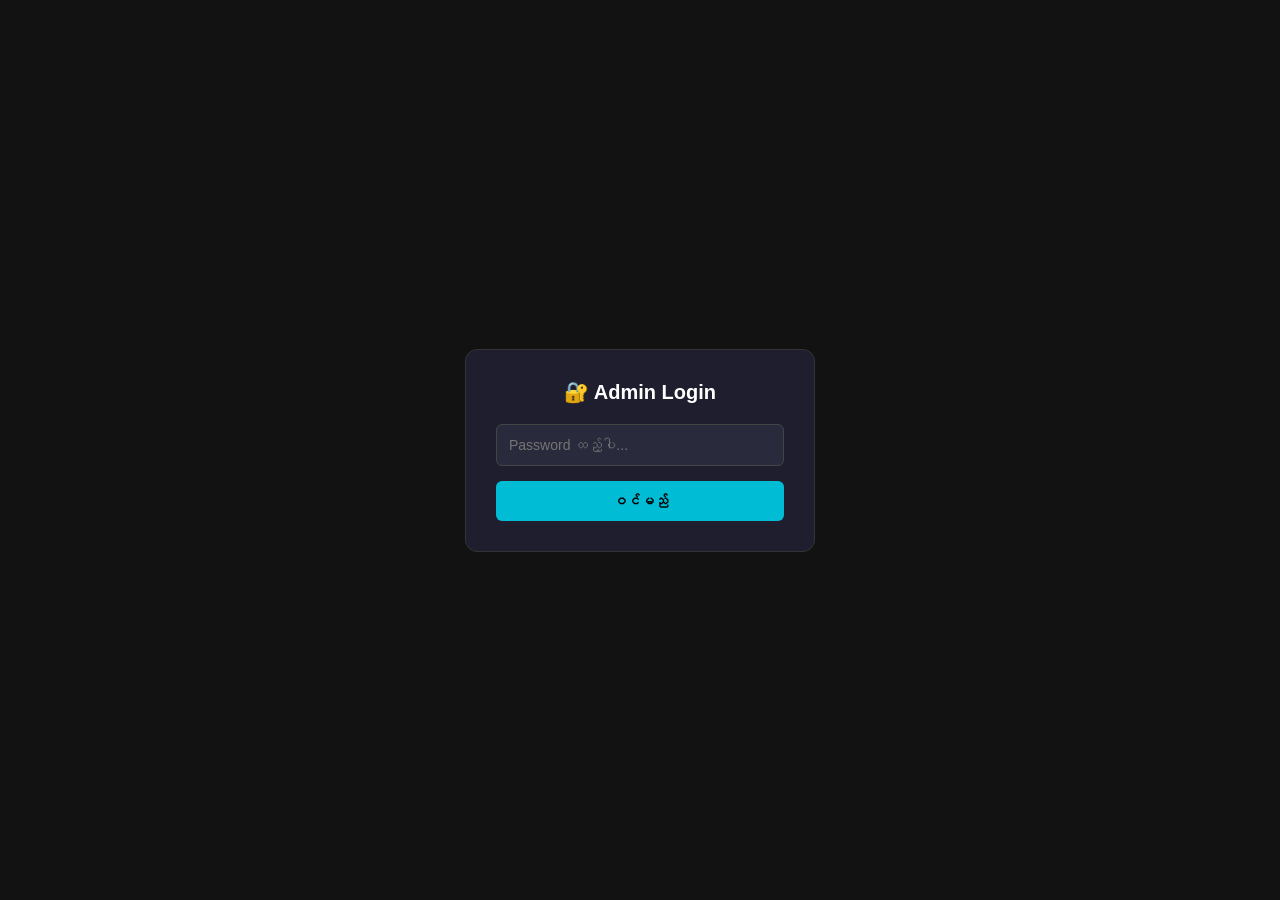
<file: admin.html>
<!DOCTYPE html>
<html lang="en">
<head>
    <meta charset="UTF-8">
    <meta name="viewport" content="width=device-width, initial-scale=1.0">
    <title>Admin Panel - AKL Gaming HUB</title>
    <link rel="stylesheet" href="style.css">
    <link rel="stylesheet" href="admin.css">
</head>
<body>

<!-- 🔒 Admin Login Modal -->
<div id="adminLoginModal" style="position: fixed; top: 0; left: 0; width: 100%; height: 100%; background: #121212; display: flex; justify-content: center; align-items: center; z-index: 9999;">
    <div style="background: #1e1e2f; padding: 30px; border-radius: 12px; width: 90%; max-width: 350px; text-align: center; border: 1px solid #333;">
        <h2 style="color: #fff; margin-bottom: 20px; font-size: 20px;">🔐 Admin Login</h2>
        <input type="password" id="adminPasswordInput" placeholder="Password ထည့်ပါ..." style="width: 100%; padding: 12px; background: #2a2a3d; border: 1px solid #444; color: #fff; border-radius: 6px; margin-bottom: 15px; font-size: 14px; outline: none; box-sizing: border-box;">
        <button type="button" onclick="verifyAdminPassword()" style="width: 100%; padding: 12px; background: #00bcd4; color: #000; font-weight: bold; border: none; border-radius: 6px; cursor: pointer; font-size: 14px;">ဝင်မည်</button>
        <p id="loginErrorMsg" style="color: #ff5252; font-size: 12px; margin-top: 10px; display: none;">❌ Password မှားယွင်းနေပါသည်။</p>
    </div>
</div>

<!-- 🛠️ Admin Dashboard -->
<div id="adminApp" style="display: none;">
    <header class="admin-header">
        <div class="admin-header-content">
            <a href="index.html" class="back-btn">← Back</a>
            <span class="admin-title">⚙️ Admin Panel (Firebase)</span>
            <button type="button" onclick="adminLogout()" style="background: #ff5252; color: #fff; border: none; padding: 5px 10px; border-radius: 4px; font-size: 12px; cursor: pointer;">Logout</button>
        </div>
    </header>

    <div id="dashboardScreen" class="dashboard-screen">
        <div class="stats-grid">
            <div class="stat-card">
                <div class="stat-number" id="totalGames">0</div>
                <div class="stat-label">Total Items</div>
            </div>
            <div class="stat-card">
                <div class="stat-number" id="featuredGames">0</div>
                <div class="stat-label">Featured</div>
            </div>
        </div>

        <div class="admin-actions">
            <button class="action-btn primary" onclick="showAddForm()" style="width: 100%;">➕ Add New Item (Game / App)</button>
        </div>

        <!-- 📦 JSON Bulk Import Box -->
        <div style="background: #1e1e2f; padding: 15px; border-radius: 12px; margin: 15px 0; border: 1px dashed #00bcd4;">
            <h3 style="margin-bottom: 10px; font-size: 15px; color: #fff;">📦 Bulk Import Games/Apps (JSON)</h3>
            <input type="file" id="jsonBatchFile" accept=".json" style="color: #fff; margin-bottom: 10px; width: 100%; font-size: 13px;">
            <button type="button" class="action-btn primary" style="width: 100%; padding: 10px; background: #00bcd4; color: #000; font-weight: bold; border-radius: 6px; border: none; cursor: pointer;" onclick="uploadJSONBatch()">🚀 ဖိုင်မှ ဒေတာများ တင်သွင်းမည်</button>
        </div>

        <div id="gameForm" class="game-form" style="display:none;">
            <h3 class="form-title" id="formTitle">➕ Add New Item</h3>
            <form id="gameFormInputs" onsubmit="saveGame(event)">
                <input type="hidden" id="editId">
                
                <div class="form-group">
                    <label>Name (Game / App Name) *</label>
                    <input type="text" id="gameName" placeholder="Enter name" required>
                </div>

                <div class="form-group">
                    <label>Platform / Category Type *</label>
                    <select id="gamePlatform" required>
                        <option value="">Select Platform / Type</option>
                        <option value="android">Android (Game)</option>
                        <option value="psp">PSP</option>
                        <option value="ps2">PS2</option>
                        <option value="wii">Wii</option>
                        <option value="app">App / Utility / Tool</option>
                    </select>
                </div>

                <div class="form-group">
                    <label>Type *</label>
                    <select id="gameType" required>
                        <option value="Original">Original</option>
                        <option value="MOD">MOD</option>
                        <option value="Full">Full</option>
                    </select>
                </div>

                <div class="form-row">
                    <div class="form-group">
                        <label>Version</label>
                        <input type="text" id="gameVersion" placeholder="1.0.0">
                    </div>
                    <div class="form-group">
                        <label>Size</label>
                        <input type="text" id="gameSize" placeholder="45 MB">
                    </div>
                </div>

                <div class="form-group">
                    <label>Cover / Icon URL</label>
                    <input type="url" id="gameIcon" placeholder="https://example.com/cover.jpg">
                </div>

                <div class="form-group">
                    <label>Description</label>
                    <textarea id="gameDescription" placeholder="Description..." rows="4"></textarea>
                </div>

                <div class="form-group">
                    <label>Features</label>
                    <input type="text" id="gameFeatures" placeholder="Open World, Offline, Tools">
                    <small>Separate each feature with a comma.</small>
                </div>

                <!-- 📶 Data Download Link -->
                <div class="form-group" style="background: rgba(245, 158, 11, 0.1); padding: 12px; border-radius: 8px; border: 1px solid rgba(245, 158, 11, 0.3);">
                    <label style="color: #f59e0b; font-weight: bold;">📶 Data Download URL *</label>
                    <input type="url" id="gameDataDownloadUrl" placeholder="https://example.com/data-version" required style="margin-top: 5px;">
                </div>

                <!-- 🛜 WiFi Download Link -->
                <div class="form-group" style="background: rgba(16, 185, 129, 0.1); padding: 12px; border-radius: 8px; border: 1px solid rgba(16, 185, 129, 0.3);">
                    <label style="color: #10b981; font-weight: bold;">🛜 WiFi Download URL (Optional)</label>
                    <input type="url" id="gameWifiDownloadUrl" placeholder="https://example.com/wifi-version" style="margin-top: 5px;">
                </div>

                <div class="form-group">
                    <label>📦 OBB File URL (Optional)</label>
                    <input type="url" id="gameObbUrl" placeholder="https://example.com/obb-file.zip">
                </div>

                <div class="form-group playstore-admin-group">
                    <label>▶️ Google Play Store URL</label>
                    <input type="url" id="gamePlayStoreUrl" placeholder="https://play.google.com/store/apps/details?id=...">
                </div>

                <div class="screenshots-admin-box">
                    <div class="screenshots-admin-title">📸 Screenshots</div>
                    <div class="form-group">
                        <label>Screenshot 1</label>
                        <input type="url" id="screenshot1" placeholder="URL 1">
                    </div>
                    <div class="form-group">
                        <label>Screenshot 2</label>
                        <input type="url" id="screenshot2" placeholder="URL 2">
                    </div>
                    <div class="form-group">
                        <label>Screenshot 3</label>
                        <input type="url" id="screenshot3" placeholder="URL 3">
                    </div>
                    <div class="form-group">
                        <label>Screenshot 4</label>
                        <input type="url" id="screenshot4" placeholder="URL 4">
                    </div>
                </div>

                <!-- 🏷️ Badges Checkbox Options -->
                <div style="background: rgba(0, 188, 212, 0.05); padding: 15px; border-radius: 8px; border: 1px solid rgba(0, 188, 212, 0.2); margin: 15px 0;">
                    <label style="color: #00bcd4; font-weight: bold; display: block; margin-bottom: 10px;">🏷️ Game Badges & Status</label>
                    
                    <div class="form-group checkbox-group" style="margin-bottom: 8px;">
                        <label style="color: #ff5252; font-weight: bold;">
                            <input type="checkbox" id="gameIsHot"> 🔥 HOT Game (လူကြိုက်များသော ဂိမ်း)
                        </label>
                    </div>

                    <div class="form-group checkbox-group" style="margin-bottom: 8px;">
                        <label style="color: #2196f3; font-weight: bold;">
                            <input type="checkbox" id="gameIsNew"> 🆕 NEW Game (ဂိမ်းအသစ်)
                        </label>
                    </div>

                    <div class="form-group checkbox-group" style="margin-bottom: 8px;">
                        <label style="color: #ff9800; font-weight: bold;">
                            <input type="checkbox" id="gameIsUpdate"> 🆙 UPDATE (လင့်ခ်အသစ်တင်ထားသည်)
                        </label>
                    </div>

                    <div class="form-group checkbox-group" style="margin-bottom: 8px;">
                        <label style="color: #00bcd4; font-weight: bold;">
                            <input type="checkbox" id="gameIsSmall"> 🕹️ Small Game (ဂိမ်းအသေးစားများအတွက်)
                        </label>
                    </div>

                    <div class="form-group checkbox-group">
                        <label>
                            <input type="checkbox" id="gameFeatured"> Featured Item
                        </label>
                    </div>
                </div>

                <div class="form-actions">
                    <button type="submit" class="action-btn primary">💾 Save Item</button>
                    <button type="button" class="action-btn secondary" onclick="cancelForm()">Cancel</button>
                </div>
            </form>
        </div>

        <div class="games-list-section">
            <h3 class="section-title">📋 Manage Games & Apps</h3>
            <div class="search-container" style="margin-bottom: 15px;">
                <input type="text" id="gameSearchInput" placeholder="🔍 နာမည် ရိုက်ရှာရန်..." style="width: 100%; padding: 12px; border-radius: 8px; border: 1px solid #444; background: #222; color: #fff; font-size: 15px; box-sizing: border-box;">
            </div>
            <div id="adminGamesList" class="admin-games-list"></div>
        </div>
    </div>
</div>

<script type="module" src="admin.js"></script>
</body>
</html>
</file>
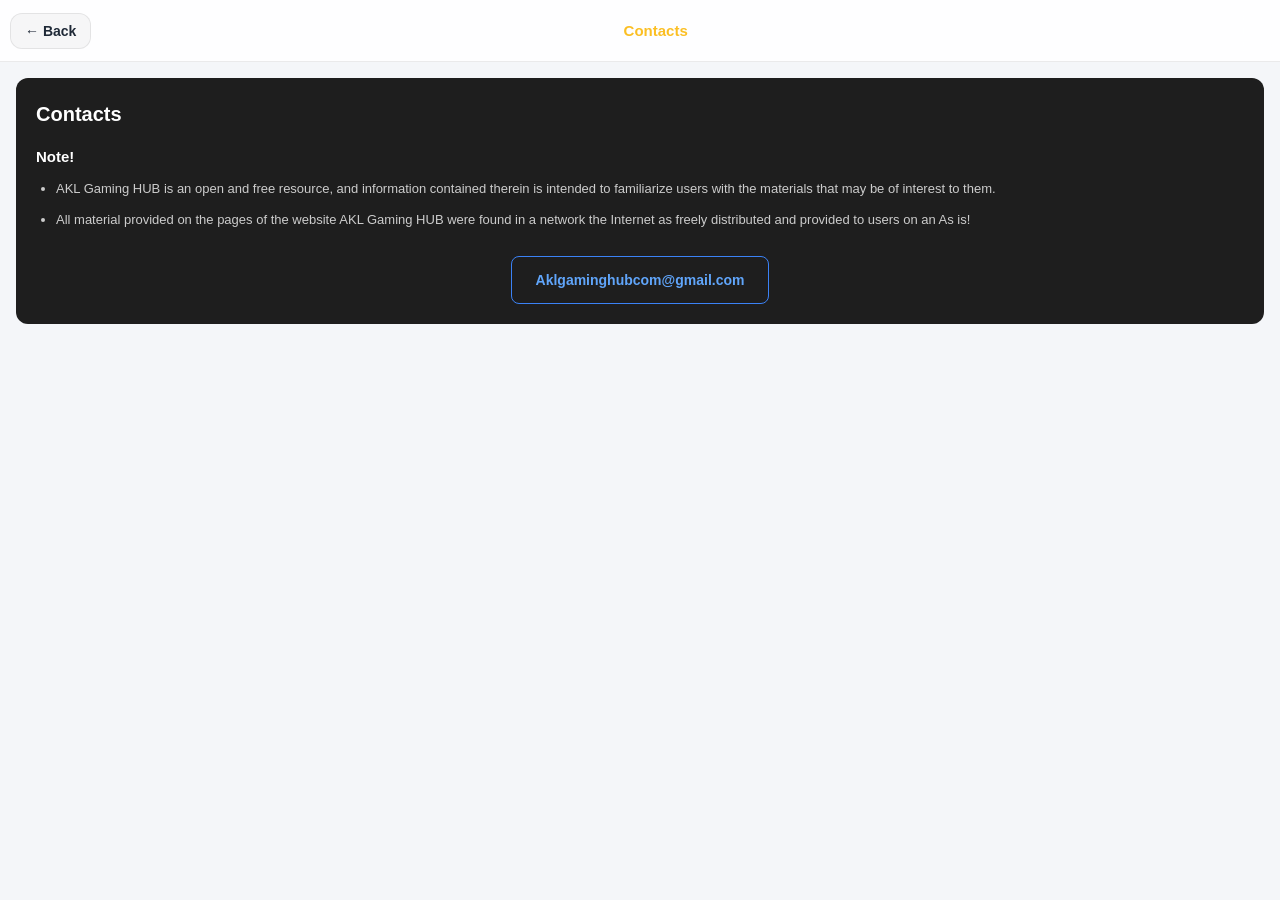
<file: contact.html>
<!DOCTYPE html>
<html lang="en">
<head>
    <meta charset="UTF-8">
    <meta name="viewport" content="width=device-width, initial-scale=1.0, maximum-scale=1.0, user-scalable=no">
    <title>Contact Us - AKL Gaming HUB</title>
    <link rel="stylesheet" href="style.css">
    <link rel="stylesheet" href="detail.css">
</head>
<body>
<div id="detailApp">
    <header class="detail-header" style="display: flex; align-items: center; justify-content: space-between; padding: 0 10px;">
        <button class="back-btn" onclick="goBack()">← Back</button>
        <div style="color: #fbbf24; font-weight: bold; font-size: 15px;">Contacts</div>
        <div style="width: 50px;"></div>
    </header>
    
    <main class="detail-content" style="padding: 16px; color: #ccc; line-height: 1.6;">
        <div style="background: #1e1e1e; padding: 20px; border-radius: 12px;">
            <h1 style="color: #fff; font-size: 20px; margin-bottom: 15px;">Contacts</h1>
            
            <h3 style="color: #fff; font-size: 15px; margin-bottom: 10px;">Note!</h3>
            <ul style="padding-left: 20px; font-size: 13px; margin-bottom: 20px; display: flex; flex-direction: column; gap: 10px;">
                <li>AKL Gaming HUB is an open and free resource, and information contained therein is intended to familiarize users with the materials that may be of interest to them.</li>
                <li>All material provided on the pages of the website AKL Gaming HUB were found in a network the Internet as freely distributed and provided to users on an As is!</li>
            </ul>

            <div style="text-align: center; margin-top: 25px;">
                <a href="mailto:aklgaminghubcom@gmail.com" style="display: inline-block; background: transparent; border: 1px solid #3b82f6; color: #60a5fa; padding: 12px 24px; border-radius: 8px; text-decoration: none; font-weight: bold; font-size: 14px;">Aklgaminghubcom@gmail.com</a>
            </div>
        </div>
    </main>
</div>
<script>
    function goBack() { window.history.back(); }
</script>
</body>
</html>
</file>
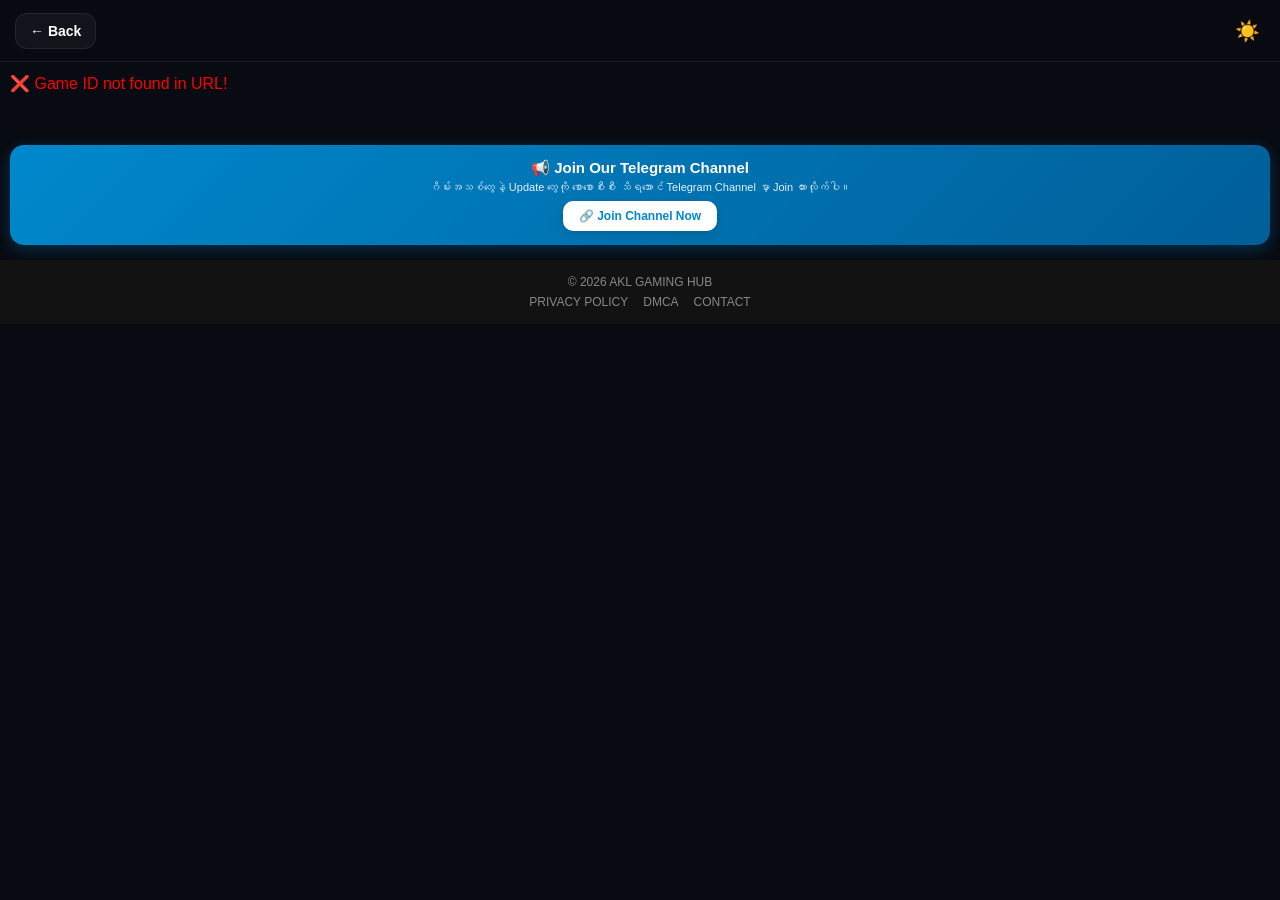
<file: detail.html>
<!DOCTYPE html>
<html lang="en">
<head>
    <meta charset="UTF-8">
    <meta name="viewport" content="width=device-width, initial-scale=1.0, maximum-scale=1.0, user-scalable=no">
    <title>Loading Game... - AKL Gaming HUB</title>
    <link rel="stylesheet" href="style.css">
    <link rel="stylesheet" href="detail.css">
</head>
<body>
<div id="detailApp">
    <header class="detail-header">
        <button type="button" class="back-btn" onclick="goBack()" style="flex-shrink: 0;">← Back</button>
        <button type="button" id="themeToggleBtn" onclick="toggleTheme()" style="background:none; border:none; font-size:20px; cursor:pointer; padding:5px; flex-shrink:0; margin-left: auto;">🌙</button>
    </header>
    
    <main id="detailContent" class="detail-content">
        <div class="detail-loading">
            <div class="detail-loading-icon">🎮</div>
            <div>Loading game...</div>
        </div>
    </main>

    <div id="popularGamesContainer" style="margin-top: 10px; padding: 0 10px;"></div>

    <div style="margin: 12px 10px 0; padding: 14px; background: linear-gradient(135deg, #0088cc, #005f99); border-radius: 14px; text-align: center; color: #fff; box-shadow: 0 4px 15px rgba(0,136,204,0.3);">
        <div style="font-size: 15px; font-weight: 850; margin-bottom: 4px;">📢 Join Our Telegram Channel</div>
        <div style="font-size: 11px; opacity: 0.9; margin-bottom: 8px;">ဂိမ်းအသစ်တွေနဲ့ Update တွေကို စောစောစီးစီး သိရအောင် Telegram Channel မှာ Join ထားလိုက်ပါ။</div>
        <a href="https://t.me/s/aklgamesharing" target="_blank" rel="noopener noreferrer" style="display: inline-block; background: #fff; color: #0088cc; padding: 8px 16px; border-radius: 10px; font-size: 12px; font-weight: 850; text-decoration: none; box-shadow: 0 3px 8px rgba(0,0,0,0.15);">🔗 Join Channel Now</a>
    </div>

    <footer class="detail-footer-box" style="margin-top: 15px; padding: 15px 10px; text-align: center; border-top: 1px solid var(--border-color); font-size: 12px;">
        <div style="margin-bottom: 6px; font-weight: 500;">© 2026 AKL GAMING HUB</div>
        <div style="display: flex; justify-content: center; gap: 15px; flex-wrap: wrap;">
            <a href="privacy.html" style="text-decoration: none;">PRIVACY POLICY</a>
            <a href="dmca.html" style="text-decoration: none;">DMCA</a>
            <a href="contact.html" style="text-decoration: none;">CONTACT</a>
        </div>
    </footer>
</div>

<script src="detail.js"></script>
</body>
</html>
</file>
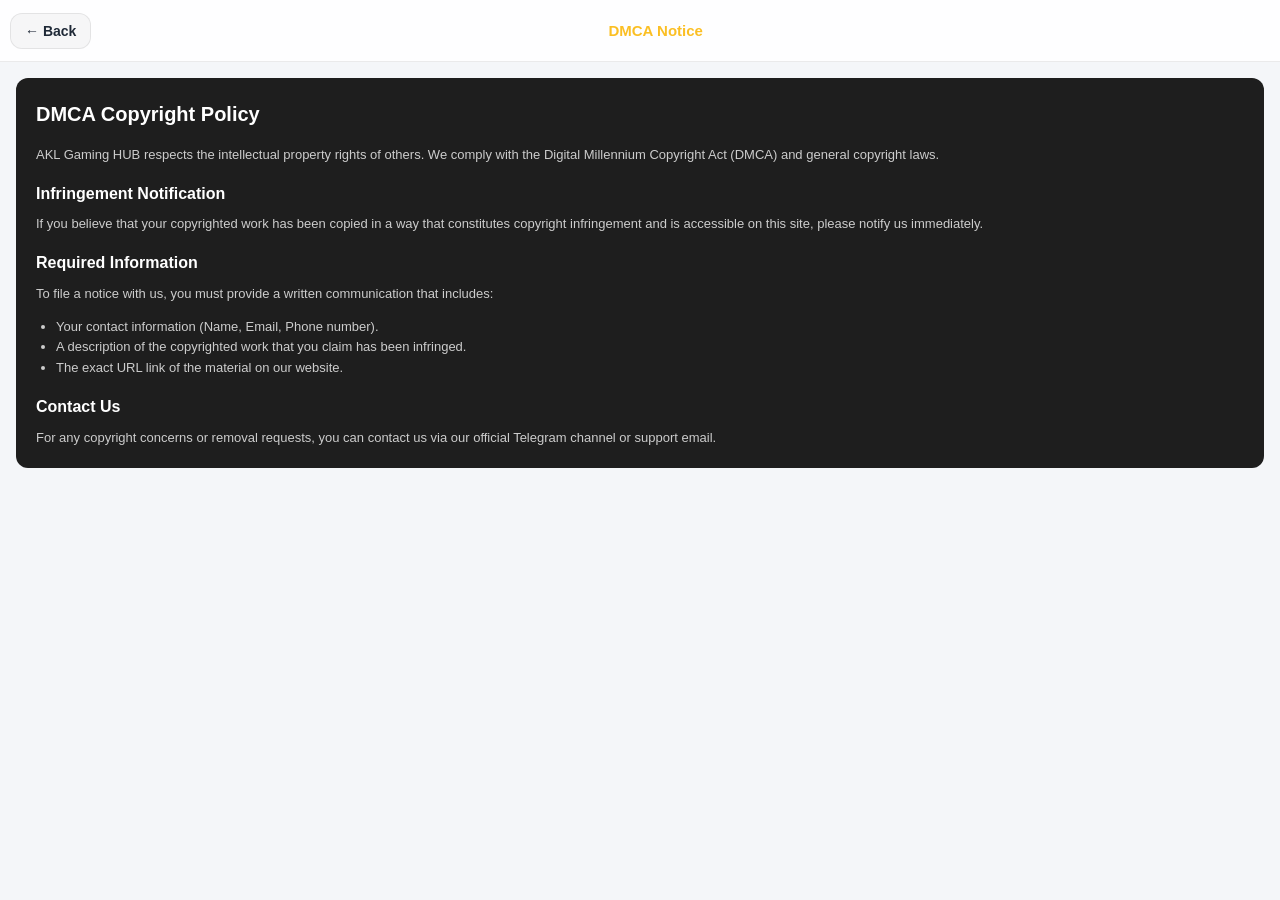
<file: dmca.html>
<!DOCTYPE html>
<html lang="en">
<head>
    <meta charset="UTF-8">
    <meta name="viewport" content="width=device-width, initial-scale=1.0, maximum-scale=1.0, user-scalable=no">
    <title>DMCA Policy - AKL Gaming HUB</title>
    <link rel="stylesheet" href="style.css">
    <link rel="stylesheet" href="detail.css">
</head>
<body>
<div id="detailApp">
    <header class="detail-header" style="display: flex; align-items: center; justify-content: space-between; padding: 0 10px;">
        <button class="back-btn" onclick="goBack()">← Back</button>
        <div style="color: #fbbf24; font-weight: bold; font-size: 15px;">DMCA Notice</div>
        <div style="width: 50px;"></div>
    </header>
    
    <main class="detail-content" style="padding: 16px; color: #ccc; line-height: 1.6;">
        <div style="background: #1e1e1e; padding: 20px; border-radius: 12px;">
            <h1 style="color: #fff; font-size: 20px; margin-bottom: 15px;">DMCA Copyright Policy</h1>
            <p style="margin-bottom: 12px; font-size: 13px;">AKL Gaming HUB respects the intellectual property rights of others. We comply with the Digital Millennium Copyright Act (DMCA) and general copyright laws.</p>
            
            <h3 style="color: #fff; font-size: 16px; margin-top: 15px; margin-bottom: 8px;">Infringement Notification</h3>
            <p style="margin-bottom: 12px; font-size: 13px;">If you believe that your copyrighted work has been copied in a way that constitutes copyright infringement and is accessible on this site, please notify us immediately.</p>
            
            <h3 style="color: #fff; font-size: 16px; margin-top: 15px; margin-bottom: 8px;">Required Information</h3>
            <p style="margin-bottom: 12px; font-size: 13px;">To file a notice with us, you must provide a written communication that includes:</p>
            <ul style="margin-bottom: 12px; padding-left: 20px; font-size: 13px;">
                <li>Your contact information (Name, Email, Phone number).</li>
                <li>A description of the copyrighted work that you claim has been infringed.</li>
                <li>The exact URL link of the material on our website.</li>
            </ul>
            
            <h3 style="color: #fff; font-size: 16px; margin-top: 15px; margin-bottom: 8px;">Contact Us</h3>
            <p style="font-size: 13px;">For any copyright concerns or removal requests, you can contact us via our official Telegram channel or support email.</p>
        </div>
    </main>
</div>
<script>
    function goBack() { window.history.back(); }
</script>
</body>
</html>
</file>
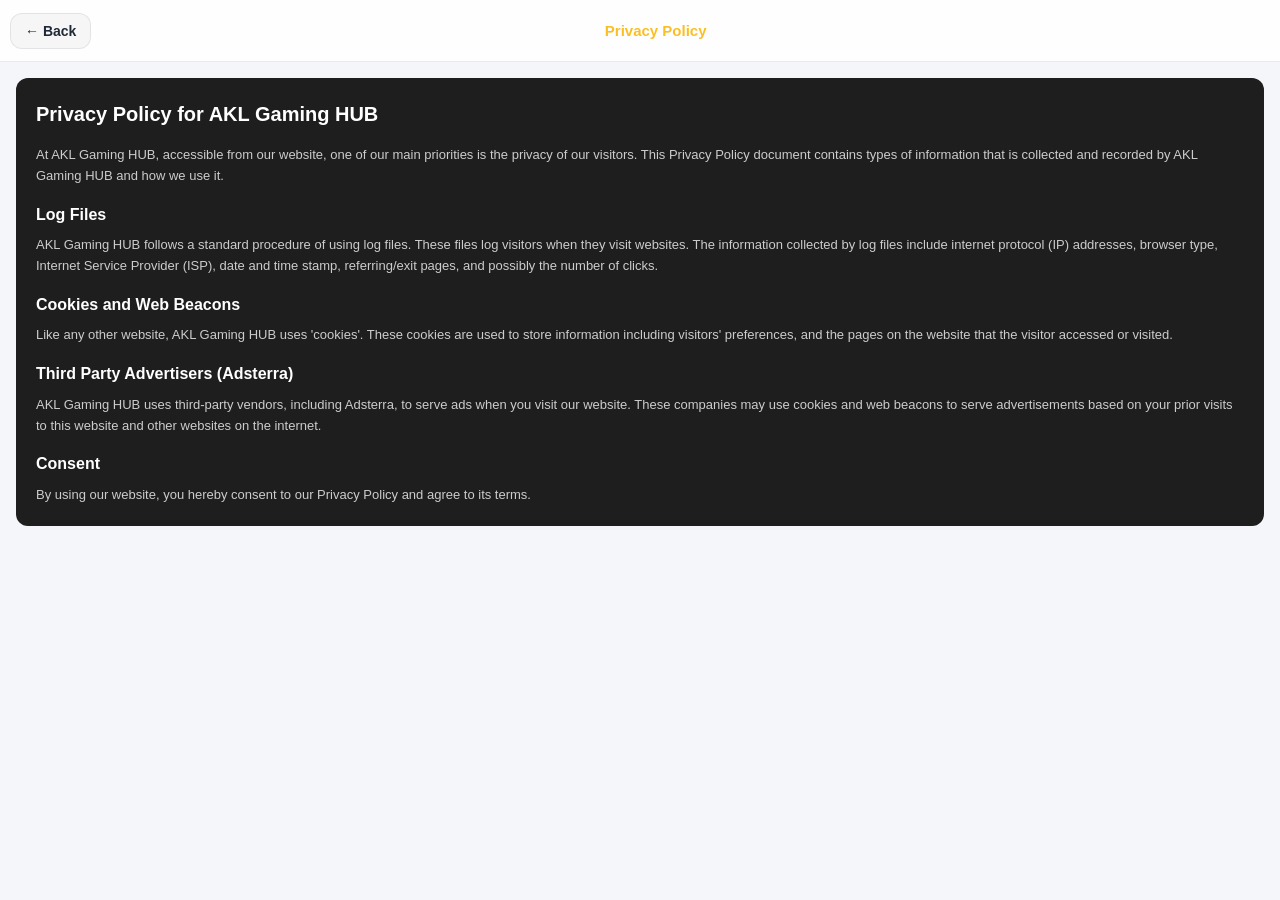
<file: privacy.html>
<!DOCTYPE html>
<html lang="en">
<head>
    <meta charset="UTF-8">
    <meta name="viewport" content="width=device-width, initial-scale=1.0, maximum-scale=1.0, user-scalable=no">
    <title>Privacy Policy - AKL Gaming HUB</title>
    <link rel="stylesheet" href="style.css">
    <link rel="stylesheet" href="detail.css">
</head>
<body>
<div id="detailApp">
    <header class="detail-header" style="display: flex; align-items: center; justify-content: space-between; padding: 0 10px;">
        <button class="back-btn" onclick="goBack()">← Back</button>
        <div style="color: #fbbf24; font-weight: bold; font-size: 15px;">Privacy Policy</div>
        <div style="width: 50px;"></div>
    </header>
    
    <main class="detail-content" style="padding: 16px; color: #ccc; line-height: 1.6;">
        <div style="background: #1e1e1e; padding: 20px; border-radius: 12px;">
            <h1 style="color: #fff; font-size: 20px; margin-bottom: 15px;">Privacy Policy for AKL Gaming HUB</h1>
            <p style="margin-bottom: 12px; font-size: 13px;">At AKL Gaming HUB, accessible from our website, one of our main priorities is the privacy of our visitors. This Privacy Policy document contains types of information that is collected and recorded by AKL Gaming HUB and how we use it.</p>
            
            <h3 style="color: #fff; font-size: 16px; margin-top: 15px; margin-bottom: 8px;">Log Files</h3>
            <p style="margin-bottom: 12px; font-size: 13px;">AKL Gaming HUB follows a standard procedure of using log files. These files log visitors when they visit websites. The information collected by log files include internet protocol (IP) addresses, browser type, Internet Service Provider (ISP), date and time stamp, referring/exit pages, and possibly the number of clicks.</p>
            
            <h3 style="color: #fff; font-size: 16px; margin-top: 15px; margin-bottom: 8px;">Cookies and Web Beacons</h3>
            <p style="margin-bottom: 12px; font-size: 13px;">Like any other website, AKL Gaming HUB uses 'cookies'. These cookies are used to store information including visitors' preferences, and the pages on the website that the visitor accessed or visited.</p>
            
            <h3 style="color: #fff; font-size: 16px; margin-top: 15px; margin-bottom: 8px;">Third Party Advertisers (Adsterra)</h3>
            <p style="margin-bottom: 12px; font-size: 13px;">AKL Gaming HUB uses third-party vendors, including Adsterra, to serve ads when you visit our website. These companies may use cookies and web beacons to serve advertisements based on your prior visits to this website and other websites on the internet.</p>
            
            <h3 style="color: #fff; font-size: 16px; margin-top: 15px; margin-bottom: 8px;">Consent</h3>
            <p style="font-size: 13px;">By using our website, you hereby consent to our Privacy Policy and agree to its terms.</p>
        </div>
    </main>
</div>
<script>
    function goBack() { window.history.back(); }
</script>
</body>
</html>
</file>
<file: style.css>
:root {
    --bg-color: #0a0a0a;
    --header-bg: #0f0f0f;
    --text-color: #ffffff;
    --text-muted: #9ca3af;
    --card-bg: #141414;
    --card-border: #222222;
    --card-border-hover: #fbbf24;
    --search-bg: #1a1a1a;
    --search-border: #2a2a2a;
    --accent-color: #fbbf24;
}

body.light-theme {
    --bg-color: #f3f4f6;
    --header-bg: #ffffff;
    --text-color: #1f2937;
    --text-muted: #4b5563;
    --card-bg: #ffffff;
    --card-border: #e5e7eb;
    --card-border-hover: #d97706;
    --search-bg: #e5e7eb;
    --search-border: #d1d5db;
    --accent-color: #d97706;
}

* {
    margin: 0;
    padding: 0;
    box-sizing: border-box;
}

body {
    font-family: -apple-system, BlinkMacSystemFont, "Segoe UI", Roboto, sans-serif;
    background: var(--bg-color);
    color: var(--text-color);
    min-height: 100vh;
    overflow-x: hidden;
    transition: background 0.3s ease, color 0.3s ease;
}

#splashScreen {
    position: fixed;
    top: 0;
    left: 0;
    width: 100%;
    height: 100%;
    background: var(--bg-color);
    display: flex;
    align-items: center;
    justify-content: center;
    z-index: 9999;
}

.splash-content {
    text-align: center;
}

.splash-icon {
    width: 130px;
    height: 130px;
    margin: 0 auto 20px;
    display: flex;
    align-items: center;
    justify-content: center;
    animation: pulse 1.5s ease-in-out infinite;
}

.splash-icon img {
    width: 100%;
    height: 100%;
    object-fit: contain;
    display: block;
}

@keyframes pulse {
    0%, 100% { transform: scale(1); }
    50% { transform: scale(1.06); }
}

.splash-title {
    font-size: 32px;
    font-weight: 700;
    color: var(--text-muted);
    margin-bottom: 30px;
    letter-spacing: 1px;
}

.splash-loader {
    width: 50px;
    height: 50px;
    margin: 0 auto;
    border: 4px solid var(--card-border);
    border-top: 4px solid var(--accent-color);
    border-radius: 50%;
    animation: spin 1s linear infinite;
}

@keyframes spin {
    0% { transform: rotate(0deg); }
    100% { transform: rotate(360deg); }
}

#mainApp {
    display: none;
    padding-bottom: 80px;
}

.app-header {
    background: var(--header-bg);
    padding: 12px 20px;
    border-bottom: 1px solid var(--card-border);
    position: sticky;
    top: 0;
    z-index: 100;
    transition: background 0.3s ease;
}

.header-content {
    display: flex;
    align-items: center;
    justify-content: space-between;
}

.logo {
    display: flex;
    align-items: center;
    gap: 12px;
}

.logo-icon {
    width: 38px;
    height: 38px;
    flex-shrink: 0;
    display: flex;
    align-items: center;
    justify-content: center;
    overflow: hidden;
    border-radius: 10px;
    background: var(--search-bg);
    border: 1px solid var(--search-border);
}

.logo-icon img {
    width: 100%;
    height: 100%;
    object-fit: cover;
    display: block;
}

.logo-text {
    font-size: 20px;
    font-weight: 800;
    letter-spacing: 0.5px;
    background: linear-gradient(135deg, var(--text-color) 30%, var(--accent-color) 100%);
    -webkit-background-clip: text;
    -webkit-text-fill-color: transparent;
}

.tg-header-btn {
    display: inline-flex;
    align-items: center;
    gap: 5px;
    background: #0088cc;
    color: #fff;
    padding: 5px 10px;
    border-radius: 10px;
    font-size: 12px;
    font-weight: 700;
    text-decoration: none;
    margin-right: 8px;
}

.search-container {
    padding: 15px 20px;
    background: var(--header-bg);
    transition: background 0.3s ease;
}

.search-box {
    background: var(--search-bg);
    border-radius: 25px;
    padding: 12px 18px;
    display: flex;
    align-items: center;
    gap: 12px;
    border: 1px solid var(--search-border);
}

.search-box:focus-within {
    border-color: var(--accent-color);
}

.search-icon {
    font-size: 18px;
    color: var(--text-muted);
}

.search-input {
    flex: 1;
    background: transparent;
    border: none;
    outline: none;
    color: var(--text-color);
    font-size: 16px;
}

.search-input::placeholder {
    color: var(--text-muted);
}

.type-tabs {
    display: flex;
    gap: 10px;
    padding: 0 20px;
    margin-bottom: 15px;
}
.type-tab-btn {
    flex: 1;
    padding: 10px;
    border: none;
    border-radius: 12px;
    font-size: 14px;
    font-weight: 700;
    cursor: pointer;
    background: var(--card-bg);
    color: var(--text-color);
    border: 1px solid var(--card-border);
    transition: all 0.2s ease;
}
.type-tab-btn.active {
    background: var(--accent-color);
    color: #000;
    border-color: var(--accent-color);
}

.main-content {
    padding: 0 20px 20px;
}

.section-title {
    font-size: 16px;
    font-weight: 700;
    color: var(--text-color);
}

.section-header-flex {
    display: flex;
    align-items: center;
    justify-content: space-between;
    margin: 20px 0 12px 0;
}

.see-all-link {
    font-size: 13px;
    color: var(--text-muted);
    text-decoration: none;
    cursor: pointer;
}
.see-all-link:hover {
    color: var(--accent-color);
}

/* Big Hero Banner Styles */
.hero-banner-card {
    background: var(--card-bg);
    border-radius: 16px;
    overflow: hidden;
    border: 1px solid var(--card-border);
    box-shadow: 0 4px 15px rgba(0,0,0,0.3);
    margin-bottom: 20px;
    cursor: pointer;
}
.hero-banner-img {
    width: 100%;
    height: 180px;
    object-fit: cover;
    display: block;
}

/* Categories Section */
.categories-scroll {
    display: flex;
    gap: 10px;
    overflow-x: auto;
    padding: 5px 0 15px;
    scrollbar-width: none;
}
.categories-scroll::-webkit-scrollbar {
    display: none;
}
.category-btn {
    padding: 8px 16px;
    background: var(--card-bg);
    border: 1px solid var(--card-border);
    border-radius: 25px;
    color: var(--text-muted);
    font-size: 13px;
    font-weight: 500;
    cursor: pointer;
    white-space: nowrap;
}
.category-btn.active {
    background: var(--accent-color);
    color: #000;
    border-color: var(--accent-color);
    font-weight: 600;
}

/* 2-Column Grid for Games */
.games-grid-2col {
    display: grid;
    grid-template-columns: repeat(2, 1fr);
    gap: 12px;
}

.mini-game-card {
    background: var(--card-bg);
    border-radius: 14px;
    overflow: hidden;
    border: 1px solid var(--card-border);
    position: relative;
    display: flex;
    flex-direction: column;
    justify-content: space-between;
    padding: 10px;
    cursor: pointer;
    transition: border-color 0.2s ease;
}
.mini-game-card:hover {
    border-color: var(--card-border-hover);
}

.badge-tag {
    position: absolute;
    top: 8px;
    left: 8px;
    background: #ff3b30;
    color: #fff;
    font-size: 9px;
    font-weight: 800;
    padding: 3px 7px;
    border-radius: 6px;
    text-transform: uppercase;
    z-index: 10;
    box-shadow: 0 2px 5px rgba(0,0,0,0.3);
}
.badge-tag.new {
    background: #007aff;
}

.mini-game-img {
    width: 100%;
    height: 110px;
    object-fit: cover;
    border-radius: 10px;
    margin-bottom: 8px;
    background: var(--search-bg);
}

.mini-game-footer {
    display: flex;
    align-items: center;
    justify-content: space-between;
    margin-top: 4px;
    gap: 4px;
}

.mini-game-name {
    font-size: 13px;
    font-weight: 600;
    color: var(--text-color);
    white-space: nowrap;
    overflow: hidden;
    text-overflow: ellipsis;
    flex: 1;
}

.play-small-btn {
    background: #33261a;
    color: #ff9500;
    border: 1px solid #553b1a;
    padding: 4px 8px;
    border-radius: 8px;
    font-size: 11px;
    font-weight: 700;
    cursor: pointer;
    white-space: nowrap;
}

/* Pagination Styles */
.pagination-container {
    display: flex;
    justify-content: center;
    align-items: center;
    gap: 6px;
    margin: 25px 0;
    flex-wrap: wrap;
}

.page-btn {
    min-width: 36px;
    height: 36px;
    padding: 0 8px;
    border: none;
    border-radius: 8px;
    background: var(--card-bg);
    color: var(--text-color);
    border: 1px solid var(--card-border);
    font-size: 14px;
    font-weight: 600;
    cursor: pointer;
}

.page-btn.active {
    background: var(--accent-color);
    color: #000;
    border-color: var(--accent-color);
}

.page-btn:disabled {
    opacity: 0.4;
    cursor: not-allowed;
}

.no-games {
    grid-column: span 2;
    text-align: center;
    padding: 40px 20px;
    color: var(--text-muted);
    font-size: 15px;
}

.bottom-nav {
    position: fixed;
    bottom: 0;
    left: 0;
    width: 100%;
    background: var(--header-bg);
    border-top: 1px solid var(--card-border);
    display: flex;
    justify-content: space-around;
    padding: 8px 0;
    z-index: 100;
}

.nav-item {
    display: flex;
    flex-direction: column;
    align-items: center;
    gap: 2px;
    padding: 5px 20px;
    cursor: pointer;
    color: var(--text-muted);
    background: none;
    border: none;
    font-family: inherit;
}

.nav-item.active {
    color: var(--accent-color);
}

.running-notice-container {
    background: rgba(245, 158, 11, 0.12);
    border-top: 1px solid rgba(245, 158, 11, 0.3);
    border-bottom: 1px solid rgba(245, 158, 11, 0.3);
    padding: 8px 0;
    margin-bottom: 12px;
    overflow: hidden;
    white-space: nowrap;
}
.running-notice-text {
    display: inline-block;
    padding-left: 100%;
    animation: ticker 18s linear infinite;
    color: #f59e0b;
    font-size: 12px;
    font-weight: 700;
}
@keyframes ticker {
    0% { transform: translate3d(0, 0, 0); }
    100% { transform: translate3d(-100%, 0, 0); }
}
</file>
<file: admin.css>
/* =========================================================
   AKL GAMING HUB
   ADMIN PANEL + GAME DETAIL PAGE
   COMPLETE CSS
========================================================= */


/* =========================================================
   RESET & BASE
========================================================= */

* {
    margin: 0;
    padding: 0;
    box-sizing: border-box;
}

html {
    scroll-behavior: smooth;
}

body {
    font-family:
        -apple-system,
        BlinkMacSystemFont,
        "Segoe UI",
        Roboto,
        Arial,
        sans-serif;

    background: #0a0a0a;
    color: #ffffff;
    min-height: 100vh;
    overflow-x: hidden;
}

button,
input,
select,
textarea {
    font-family: inherit;
}

button {
    cursor: pointer;
}


/* =========================================================
   ADMIN APP
========================================================= */

#adminApp {
    display: none;
    background: #0a0a0a;
    min-height: 100vh;
    padding-bottom: 30px;
}

#adminApp.show {
    display: block;
}


/* =========================================================
   ADMIN HEADER
========================================================= */

.admin-header {
    background: #0f0f0f;
    padding: 15px 20px;

    border-bottom:
        1px solid #1a1a1a;

    position: sticky;
    top: 0;

    z-index: 100;
}

.admin-header-content {
    display: flex;
    align-items: center;
    justify-content: space-between;

    gap: 15px;
}

.admin-title {
    color: #e0e0e0;
    font-size: 18px;
    font-weight: 700;
}

.logout-btn {
    background: #ff4444;
    color: #fff;

    border: none;

    padding: 7px 16px;

    border-radius: 8px;

    font-size: 14px;
    font-weight: 600;
}

.logout-btn:active {
    transform: scale(.95);
}


/* =========================================================
   LOGIN SCREEN
========================================================= */

.login-screen {
    display: flex;

    align-items: center;
    justify-content: center;

    min-height: 80vh;

    padding: 20px;
}

.login-box {
    background: #141414;

    border-radius: 20px;

    padding: 40px 30px;

    max-width: 400px;
    width: 100%;

    border:
        1px solid #1a1a1a;

    text-align: center;

    box-shadow:
        0 20px 60px rgba(0,0,0,.35);
}

.login-icon {
    font-size: 60px;
    margin-bottom: 15px;
}

.login-title {
    color: #e0e0e0;

    font-size: 24px;
    font-weight: 700;

    margin-bottom: 8px;
}

.login-subtitle {
    color: #666;

    font-size: 14px;

    margin-bottom: 25px;
}

.login-hint {
    color: #555;

    font-size: 13px;

    margin-top: 15px;

    font-style: italic;
}

.login-btn {
    width: 100%;

    padding: 14px;

    background:
        linear-gradient(
            135deg,
            #1a8cff,
            #0066cc
        );

    color: #fff;

    border: none;

    border-radius: 12px;

    font-size: 16px;
    font-weight: 700;

    transition:
        transform .2s,
        opacity .2s;
}

.login-btn:active {
    transform: scale(.97);
}


/* =========================================================
   DASHBOARD
========================================================= */

.dashboard-screen {
    padding: 20px;

    max-width: 800px;

    margin: 0 auto;
}


/* =========================================================
   STATS
========================================================= */

.stats-grid {
    display: grid;

    grid-template-columns:
        repeat(2, 1fr);

    gap: 15px;

    margin-bottom: 25px;
}

.stat-card {
    background: #141414;

    border-radius: 15px;

    padding: 20px;

    border:
        1px solid #1a1a1a;

    display: flex;

    align-items: center;

    gap: 15px;
}

.stat-icon {
    font-size: 35px;

    width: 50px;
    height: 50px;

    background: #1a1a1a;

    border-radius: 12px;

    display: flex;

    align-items: center;
    justify-content: center;

    flex-shrink: 0;
}

.stat-info {
    flex: 1;
    min-width: 0;
}

.stat-number {
    color: #e0e0e0;

    font-size: 28px;
    font-weight: 700;
}

.stat-label {
    color: #666;

    font-size: 14px;
}


/* =========================================================
   ADMIN ACTIONS
========================================================= */

.admin-actions {
    display: flex;

    gap: 10px;

    margin-bottom: 25px;

    flex-wrap: wrap;
}

.action-btn {
    padding: 12px 24px;

    border: none;

    border-radius: 12px;

    font-size: 15px;
    font-weight: 600;

    transition:
        transform .2s,
        opacity .2s;

    flex: 1;

    min-width: 120px;
}

.action-btn:active {
    transform: scale(.97);
}

.action-btn.primary {
    background:
        linear-gradient(
            135deg,
            #1a8cff,
            #0066cc
        );

    color: #fff;
}

.action-btn.secondary {
    background: #1a1a1a;

    color: #e0e0e0;

    border:
        1px solid #2a2a2a;
}

.action-btn.danger {
    background: #ff4444;
    color: #fff;
}


/* =========================================================
   GAME FORM
========================================================= */

.game-form {
    background: #141414;

    border-radius: 15px;

    padding: 25px;

    border:
        1px solid #1a1a1a;

    margin-bottom: 25px;
}

.form-title {
    color: #e0e0e0;

    font-size: 20px;
    font-weight: 600;

    margin-bottom: 20px;
}

.form-group {
    margin-bottom: 15px;
}

.form-group label {
    display: block;

    color: #aaa;

    font-size: 14px;
    font-weight: 500;

    margin-bottom: 6px;
}

.form-group input,
.form-group select,
.form-group textarea {
    width: 100%;

    padding: 12px 15px;

    background: #1a1a1a;

    border:
        1px solid #2a2a2a;

    border-radius: 10px;

    color: #e0e0e0;

    font-size: 15px;

    outline: none;

    transition:
        border-color .2s,
        box-shadow .2s;
}

.form-group input:focus,
.form-group select:focus,
.form-group textarea:focus {
    border-color: #1a8cff;

    box-shadow:
        0 0 0 3px rgba(26,140,255,.08);
}

.form-group textarea {
    resize: vertical;

    min-height: 80px;
}

.form-group input::placeholder,
.form-group textarea::placeholder {
    color: #555;
}

.form-group select option {
    background: #1a1a1a;
    color: #fff;
}

.form-row {
    display: grid;

    grid-template-columns:
        1fr 1fr;

    gap: 15px;
}


/* =========================================================
   IMAGE PREVIEW
========================================================= */

.image-preview {
    width: 100%;

    min-height: 100px;

    margin-top: 10px;

    display: flex;

    align-items: center;
    justify-content: center;

    background: #0f0f0f;

    border:
        1px dashed #333;

    border-radius: 12px;

    overflow: hidden;

    color: #555;

    font-size: 13px;
}

.image-preview img {
    width: 100%;

    max-height: 220px;

    object-fit: contain;

    display: block;
}


/* =========================================================
   SCREENSHOT INPUT AREA
========================================================= */

.screenshot-input-group {
    display: flex;

    gap: 8px;

    margin-bottom: 10px;
}

.screenshot-input-group input {
    flex: 1;
}

.add-screenshot-btn {
    width: 45px;

    border: none;

    border-radius: 10px;

    background: #1a8cff;

    color: #fff;

    font-size: 20px;
    font-weight: 700;
}

.screenshot-list {
    display: flex;

    flex-direction: column;

    gap: 8px;
}

.screenshot-item {
    display: flex;

    align-items: center;

    gap: 8px;

    background: #101010;

    border:
        1px solid #222;

    padding: 8px;

    border-radius: 10px;
}

.screenshot-item img {
    width: 70px;
    height: 45px;

    object-fit: cover;

    border-radius: 6px;
}

.remove-screenshot-btn {
    margin-left: auto;

    border: none;

    background: #ff4444;

    color: #fff;

    width: 30px;
    height: 30px;

    border-radius: 7px;

    font-weight: 700;
}


/* =========================================================
   CHECKBOX
========================================================= */

.checkbox-group {
    display: flex;

    align-items: center;

    margin: 10px 0;
}

.checkbox-group label {
    display: flex;

    align-items: center;

    gap: 10px;

    cursor: pointer;

    color: #e0e0e0;
}

.checkbox-group input[type="checkbox"] {
    width: 20px;
    height: 20px;

    accent-color: #1a8cff;

    cursor: pointer;
}


/* =========================================================
   FORM ACTIONS
========================================================= */

.form-actions {
    display: flex;

    gap: 10px;

    margin-top: 20px;
}

.form-actions .action-btn {
    flex: 1;
}


/* =========================================================
   ADMIN GAMES LIST (GRID CARDS WITH SMALLER CLEAN IMAGES)
========================================================= */

.admin-games-list {
    display: grid;
    grid-template-columns: repeat(auto-fill, minmax(240px, 1fr));
    gap: 15px;
}

.admin-game-item {
    background: #141414;
    border-radius: 12px;
    padding: 12px;
    border: 1px solid #1a1a1a;
    display: flex;
    flex-direction: column;
    justify-content: space-between;
    gap: 12px;
    box-shadow: 0 4px 12px rgba(0,0,0,0.25);
}

.admin-game-info {
    display: flex;
    flex-direction: column;
    gap: 10px;
    width: 100%;
}

.admin-game-icon {
    font-size: 24px;
    width: 100%;
    height: 110px;
    background: #1a1a1a;
    border-radius: 8px;
    display: flex;
    align-items: center;
    justify-content: center;
    overflow: hidden;
}

.admin-game-icon img,
.admin-game-icon-image {
    width: 100%;
    height: 110px;
    object-fit: cover;
    border-radius: 8px;
}

.admin-game-details {
    min-width: 0;
}

.admin-game-name {
    color: #e0e0e0;
    font-weight: 600;
    font-size: 15px;
    white-space: nowrap;
    overflow: hidden;
    text-overflow: ellipsis;
}

.section-title {
    color: #e0e0e0;
    font-size: 18px;
    font-weight: 600;
    margin-bottom: 15px;
}

.screenshots-admin-box {
    background: #101010;
    border: 1px solid #1a1a1a;
    border-radius: 12px;
    padding: 15px;
    margin-bottom: 15px;
}

.screenshots-admin-title {
    color: #e0e0e0;
    font-size: 15px;
    font-weight: 600;
    margin-bottom: 5px;
}

.screenshots-admin-help {
    color: #666;
    font-size: 13px;
    margin-bottom: 12px;
}

small {
    color: #666;
    font-size: 12px;
    display: block;
    margin-top: 4px;
}
</file>
<file: detail.css>
/* ============================================
AKL GAMING HUB - GAME DETAIL PAGE STYLES
============================================ */

:root {
    --bg-color: #f4f6f9;
    --text-color: #1f2937;
    --header-bg: rgba(255, 255, 255, 0.88);
    --card-bg: #ffffff;
    --card-border: rgba(0, 0, 0, 0.08);
    --meta-text: #6b7280;
    --desc-color: #4b5563;
    --box-bg: rgba(0, 0, 0, 0.03);
    --footer-bg: #ffffff;
    --footer-text: #666;
}

[data-theme="dark"] {
    --bg-color: #080b12;
    --text-color: #ffffff;
    --header-bg: rgba(8, 11, 18, 0.88);
    --card-bg: #151c2b;
    --card-border: rgba(255, 255, 255, 0.08);
    --meta-text: #858fa1;
    --desc-color: #cbd3df;
    --box-bg: rgba(255, 255, 255, 0.045);
    --footer-bg: #121212;
    --footer-text: #888;
}

#detailApp {
    min-height: 100vh;
    background-color: var(--bg-color);
    color: var(--text-color);
    transition: background 0.3s ease, color 0.3s ease;
}

/* ============================================
HEADER
============================================ */

.detail-header {
    height: 62px;
    display: flex;
    align-items: center;
    justify-content: space-between;
    padding: 0 15px;
    position: sticky;
    top: 0;
    z-index: 100;
    background: var(--header-bg);
    backdrop-filter: blur(18px);
    -webkit-backdrop-filter: blur(18px);
    border-bottom: 1px solid var(--card-border);
}

.detail-title {
    font-size: 17px;
    font-weight: 800;
}

.back-btn {
    border: none;
    background: var(--box-bg);
    color: var(--text-color);
    padding: 9px 14px;
    border-radius: 12px;
    font-size: 14px;
    font-weight: 600;
    text-decoration: none;
    cursor: pointer;
    border: 1px solid var(--card-border);
}

/* ============================================
CONTENT
============================================ */

.detail-content {
    max-width: 100%;
    margin: 0 auto;
    padding: 12px 10px 40px;
}

.game-detail-page {
    animation: detailPageIn .35s ease;
}

@keyframes detailPageIn {
    from { opacity: 0; transform: translateY(15px); }
    to { opacity: 1; transform: translateY(0); }
}

/* ============================================
HERO & CARD (Centered App Store Style)
============================================ */

.detail-hero {
    width: 100%;
    border-radius: 20px;
    overflow: hidden;
    background: var(--card-bg);
    border: 1px solid var(--card-border);
    box-shadow: 0 10px 30px rgba(0,0,0,0.15);
    padding: 24px 20px;
    display: flex;
    flex-direction: column;
    align-items: center;
    text-align: center;
}

.detail-cover {
    width: 96px;
    height: 96px;
    border-radius: 22px;
    display: flex;
    align-items: center;
    justify-content: center;
    overflow: hidden;
    background: var(--box-bg);
    border: 1px solid var(--card-border);
    flex-shrink: 0;
    box-shadow: 0 8px 20px rgba(0,0,0,0.12);
    margin-bottom: 14px;
}

.detail-cover-image {
    width: 100%;
    height: 100%;
    object-fit: cover;
    display: block;
}

.detail-cover-icon {
    width: 100%;
    height: 100%;
    display: flex;
    align-items: center;
    justify-content: center;
    background: var(--box-bg);
    font-size: 42px;
}

/* ============================================
TITLE & INFO
============================================ */

.detail-title-area {
    width: 100%;
    padding: 0;
    display: flex;
    flex-direction: column;
    align-items: center;
}

.detail-game-name {
    margin: 8px 0 12px;
    font-size: 22px;
    line-height: 1.25;
    font-weight: 850;
    color: var(--text-color);
}

.detail-platform {
    display: inline-flex;
    align-items: center;
    gap: 5px;
    padding: 5px 12px;
    border-radius: 8px;
    background: rgba(45,130,255,.13);
    border: 1px solid rgba(45,130,255,.3);
    color: #3b82f6;
    font-size: 11px;
    font-weight: 850;
    margin-bottom: 4px;
}

.detail-info-grid {
    width: 100%;
    display: grid;
    grid-template-columns: repeat(2, 1fr);
    gap: 10px;
    margin: 16px 0 20px;
}

.info-box {
    display: flex;
    flex-direction: column;
    gap: 4px;
    padding: 12px;
    border-radius: 14px;
    background: var(--box-bg);
    border: 1px solid var(--card-border);
}

.info-label {
    font-size: 11px;
    color: var(--meta-text);
}

.info-box strong {
    font-size: 13px;
    color: var(--text-color);
}

/* ============================================
SECTIONS & DESCRIPTION
============================================ */

.detail-section {
    margin-top: 22px;
}

.detail-section-title {
    margin: 0 0 10px;
    font-size: 18px;
    font-weight: 800;
    color: var(--text-color);
}

.description-box {
    padding: 15px;
    border-radius: 14px;
    background: var(--card-bg);
    border: 1px solid var(--card-border);
    color: var(--desc-color);
    font-size: 14px;
    line-height: 1.7;
}

/* ============================================
SCREENSHOTS
============================================ */

.screenshots-heading {
    display: flex;
    align-items: center;
    justify-content: space-between;
}

.screenshot-count {
    font-size: 11px;
    color: var(--meta-text);
    background: var(--box-bg);
    padding: 4px 8px;
    border-radius: 8px;
}

.screenshots-scroll {
    display: flex;
    gap: 10px;
    overflow-x: auto;
    padding: 2px 2px 10px;
    scroll-snap-type: x mandatory;
    scrollbar-width: none;
}

.screenshot-card {
    position: relative;
    flex: 0 0 88%;
    max-width: 360px;
    aspect-ratio: 16 / 9;
    border-radius: 14px;
    overflow: hidden;
    background: var(--card-bg);
    border: 1px solid var(--card-border);
    scroll-snap-align: start;
}

.screenshot-card img {
    width: 100%;
    height: 100%;
    object-fit: cover;
    display: block;
}

.screenshot-number {
    position: absolute;
    right: 8px;
    bottom: 8px;
    min-width: 24px;
    height: 24px;
    display: flex;
    align-items: center;
    justify-content: center;
    border-radius: 6px;
    background: rgba(0,0,0,0.65);
    color: #fff;
    backdrop-filter: blur(6px);
    font-size: 11px;
    font-weight: 800;
}

/* ============================================
DOWNLOAD
============================================ */

.download-section {
    margin-top: 25px;
    padding: 16px;
    border-radius: 16px;
    background: var(--card-bg);
    border: 1px solid var(--card-border);
}

.download-section-header h2 {
    margin: 0 0 4px;
    font-size: 18px;
    color: var(--text-color);
}

.download-section-header span {
    color: var(--meta-text);
    font-size: 12px;
}

.download-section-buttons {
    display: flex;
    flex-direction: column;
    gap: 10px;
    margin-top: 12px;
}

.download-btn {
    width: 100%;
    border: none;
    border-radius: 14px;
    padding: 15px;
    background: linear-gradient(135deg, #2388ff, #694cff);
    color: #fff;
    font-size: 15px;
    font-weight: 850;
    cursor: pointer;
    text-align: center;
}

.download-note {
    margin: 10px 0 0;
    text-align: center;
    color: var(--meta-text);
    font-size: 11px;
}

/* ============================================
FOOTER STYLES
============================================ */
.detail-footer-box {
    background: var(--footer-bg);
    color: var(--footer-text);
    border-top: 1px solid var(--card-border);
}

.detail-footer-box a {
    color: var(--footer-text);
}

/* ပုံဝါးခြင်းကို သက်သာစေရန် */
img {
    image-rendering: -webkit-optimize-contrast;
    image-rendering: crisp-edges;
}
</file>
